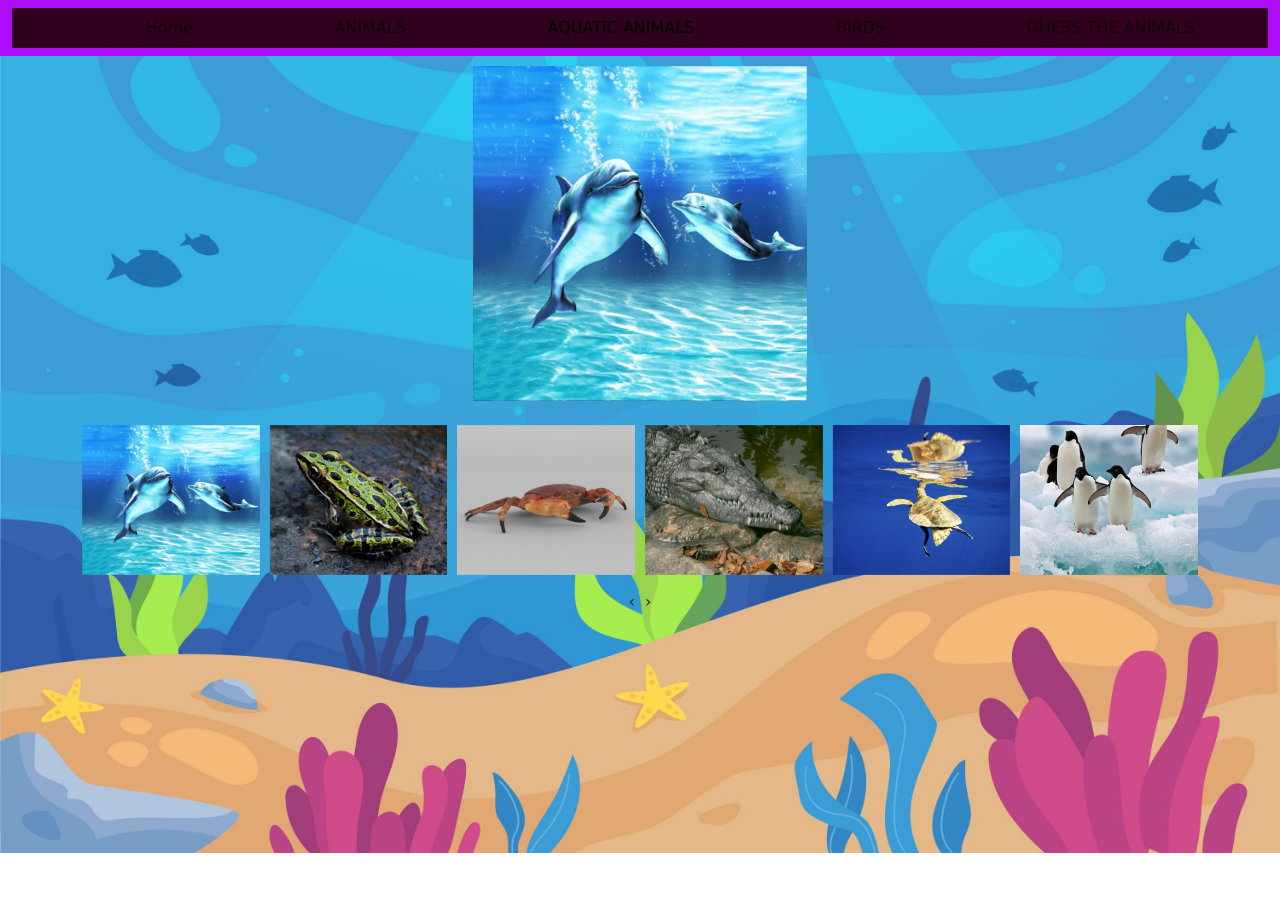
<file: Aquatic_Animals.html>
<!DOCTYPE html>

<html lang="en" dir="ltr">

<head>
  <meta charset="utf-8">
  <title>aquatic</title>
  <link rel="stylesheet" href="aquaticanimal.css">
  <meta name="viewport" content="width=device-width, initial-scale=1.0">
  <script src="https://code.jquery.com/jquery-3.5.1.js"></script>
  <script src="https://cdnjs.cloudflare.com/ajax/libs/OwlCarousel2/2.3.4/owl.carousel.min.js"></script>

  <link href="https://cdn.jsdelivr.net/npm/bootstrap@5.0.1/dist/css/bootstrap.min.css" rel="stylesheet"
    integrity="sha384-+0n0xVW2eSR5OomGNYDnhzAbDsOXxcvSN1TPprVMTNDbiYZCxYbOOl7+AMvyTG2x" crossorigin="anonymous">
  <link rel="stylesheet" href="https://cdnjs.cloudflare.com/ajax/libs/OwlCarousel2/2.3.4/assets/owl.carousel.min.css">
  <link rel="stylesheet" href="https://cdnjs.cloudflare.com/ajax/libs/OwlCarousel2/2.3.4/assets/owl.carousel.css"
    integrity="sha512-UTNP5BXLIptsaj5WdKFrkFov94lDx+eBvbKyoe1YAfjeRPC+gT5kyZ10kOHCfNZqEui1sxmqvodNUx3KbuYI/A=="
    crossorigin="anonymous" referrerpolicy="no-referrer" />
    <link href="https://fonts.googleapis.com/css2?family=Do+Hyeon&display=swap" rel="stylesheet">
  <link rel="stylesheet"
    href="https://cdnjs.cloudflare.com/ajax/libs/OwlCarousel2/2.3.4/assets/owl.theme.default.min.css"
    integrity="sha512-sMXtMNL1zRzolHYKEujM2AqCLUR9F2C4/05cdbxjjLSRvMQIciEPCQZo++nk7go3BtSuK9kfa/s+a4f4i5pLkw=="
    crossorigin="anonymous" referrerpolicy="no-referrer" />
</head>

<body style="background-image: url(aquaticbg.jpg);background-size: cover;">





    <nav class="navbar navbar-expand-lg ">
      <div class="container-fluid">


        <div class="collapse navbar-collapse" id="navbarNav">
          <ul class="navbar-nav">
            <li class="nav-item">
              <a class="nav-link " aria-current="page" href="index.html">Home</a>
            </li>
            <li class="nav-item">
              <a class="nav-link" href="Land_Animals.html">ANIMALS</a>
            </li>
            <li class="nav-item">
              <a class="nav-link active" href="Aquatic_Animals.html">AQUATIC ANIMALS</a>
            </li>
            <li class="nav-item">
              <a class="nav-link " href="Birds.html">BIRDS</a>
            </li>
            <li class="nav-item">
              <a class="nav-link " href="Guess_who.html">GUESS THE ANIMALS</a>
            </li>
          </ul>
        </div>
      </div>
    </nav>



    <div class="container">
    <div class="demo2">

      <img id="demo" src="images/dolphin.jpg" class="center"></img>

    </div>

    <br>






    <div class="hye">




      <div class="owl-carousel owl-theme">
        <div class="item"><img class="image " src="images/dolphin.jpg" data-note="dolphin"></div>
        <div class="item"><img class="image" src="images/frog.jpg" data-note="frog"></div>
        <div class="item"><img class="image " src="images/crab.jpg" data-note="crab"></div>
        <div class="item"><img class="image " src="images/croc.jpg" data-note="croc"></div>
        <div class="item"><img class="image " src="images/turtle.jpg" data-note="turtle"></div>
        <div class="item"><img class="image " src="images/penguin.jpg" data-note="penguin"></div>
        <div class="item"><img class="image " src="images/seal.jpg" data-note="seal"></div>
        <div class="item"><img class="image " src="images/whale.jpg" data-note="whale"></div>
      </div>

      <audio src="sounds/dolphin.mp3" id="dolphin"></audio>
      <audio src="sounds/frog.mp3" id="frog"></audio>
      <audio src="sounds/crab.mp3" id="crab"></audio>
      <audio src="sounds/croc.mp3" id="croc"></audio>
      <audio src="sounds/turtle.mp3" id="turtle"></audio>
      <audio src="sounds/penguin.mp3" id="penguin"></audio>
      <audio src="sounds/seal.mp3" id="seal"></audio>
      <audio src="sounds/whale.mp3" id="whale"></audio>
  
    </div>
  </div>

  <script src="https://cdnjs.cloudflare.com/ajax/libs/jquery/3.6.0/jquery.min.js"
    integrity="sha512-894YE6QWD5I59HgZOGReFYm4dnWc1Qt5NtvYSaNcOP+u1T9qYdvdihz0PPSiiqn/+/3e7Jo4EaG7TubfWGUrMQ=="
    crossorigin="anonymous" referrerpolicy="no-referrer"></script>
  <script src="https://cdnjs.cloudflare.com/ajax/libs/OwlCarousel2/2.3.4/owl.carousel.min.js"
    integrity="sha512-bPs7Ae6pVvhOSiIcyUClR7/q2OAsRiovw4vAkX+zJbw3ShAeeqezq50RIIcIURq7Oa20rW2n2q+fyXBNcU9lrw=="
    crossorigin="anonymous" referrerpolicy="no-referrer">

    </script>
  <script type="text/javascript">



    var owl = $('.owl-carousel');
    owl.owlCarousel({

      loop: true,
      nav: true,
      margin: 10,
      dots: false,

      innerHeight: 10,
      responsive: {
        0: {
          items: 1
        },
        600: {
          items: 3
        },
        960: {
          items: 5
        },
        1200: {
          items: 6
        }
      }
    });




    owl.on('mousewheel', '.owl-stage', function (e) {
      if (e.deltaY > 0) {
        owl.trigger('next.owl');
      } else {
        owl.trigger('prev.owl');
      }
      e.preventDefault();
    });





    const keys = document.querySelectorAll('.image');
    const cen = document.querySelector('#demo');

    









    keys.forEach(key => {

      key.addEventListener('click', () => playNote(key))
    })





    let playNote = (key) => {

      const noteSound = document.getElementById(key.dataset.note)
      var x = key.src

      var filename = x.substring(x.lastIndexOf('/') + 1)

      const str1 = 'images/' + filename


      document.images.namedItem("demo").setAttribute("src", str1)
      



      // noteSound.stop()
      noteSound.currentTime = 0


      setTimeout(function(){
        cen.classList.add('active')
    noteSound.play();

    setTimeout(function(){
        noteSound.pause();
        noteSound.currentTime = 0;
        cen.classList.remove('active')
       
    }, 3000);
}, 1000);










      key.classList.add('active')


      
      noteSound.addEventListener('ended', () => {
        key.classList.remove('active')
   
        
      })
    }






  </script>

</body>

</html>
</file>
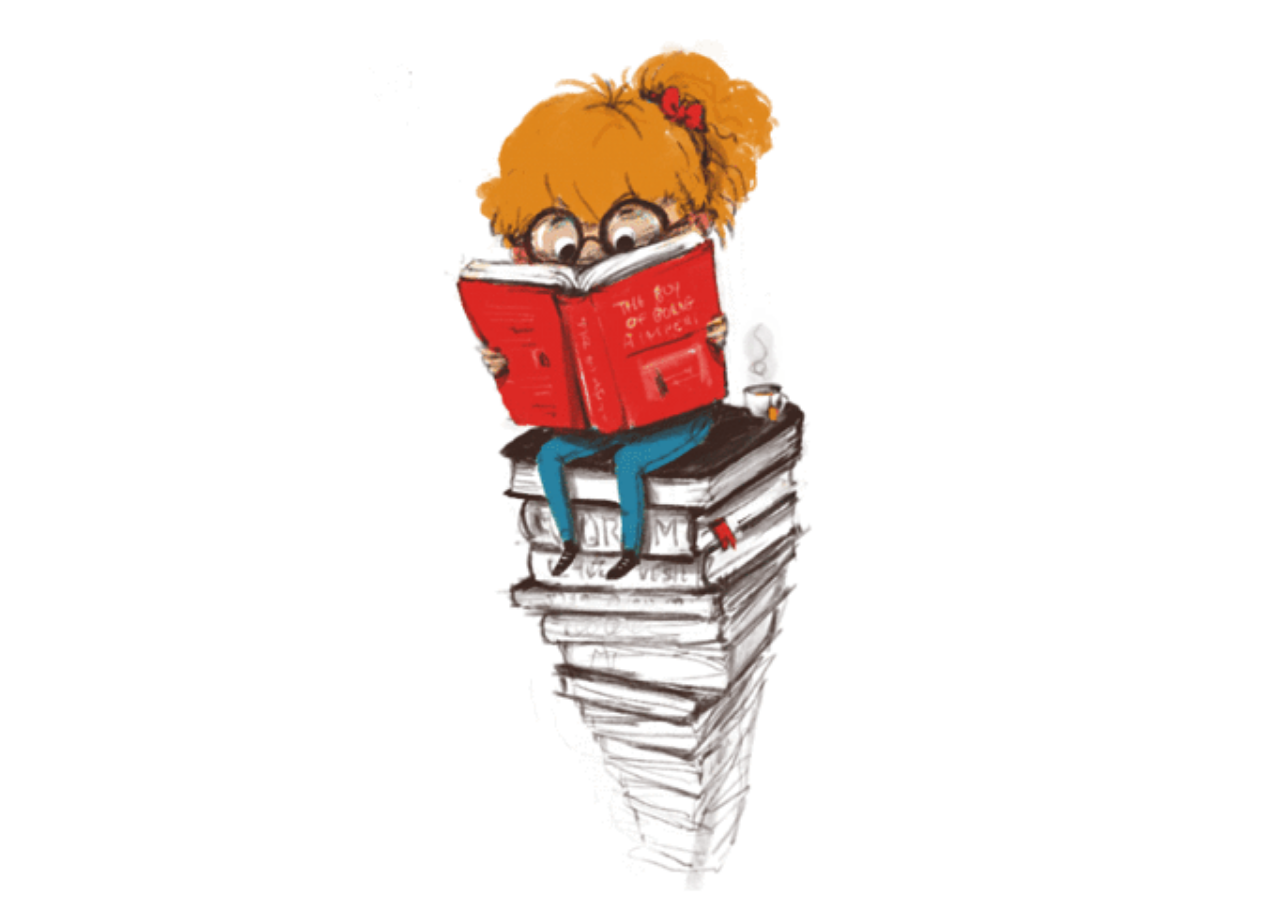
<file: Guess_who.html>
<html lang="en">
<head>
    <meta charset="UTF-8">
    <meta http-equiv="X-UA-Compatible" content="IE=edge">
    <meta name="viewport" content="width=device-width, initial-scale=1.0">
    <link rel="stylesheet" href="guess.css">
    <link rel="preconnect" href="https://fonts.gstatic.com">
    <link href="https://fonts.googleapis.com/css2?family=Do+Hyeon&display=swap" rel="stylesheet">
    <title>KIDZZOO</title>
</head>

<body>
  <div class="fullscreen-bg">
     <video loop muted autoplay poster="giphy.jpg" class="fullscreen-bg__video">
         <source src="giphy.gif" type="video/webm">
     </video>
 </div>

</body>
</file>
<file: aquaticanimal.css>
body{
    position: relative;
   background-image: url("aquaticbg.jpg");
    background-repeat: no-repeat;
    background-size: cover;
    font-family: 'Do Hyeon', sans-serif;
    object-fit: cover;

    height: 100%;
    width: 100%;

  }.navbar{
    background-color: rgb(174, 11, 250);
  }
.navbar-nav{

  text-align: center;
  background-color: rgb(49, 2, 31);
  width: 100%;
}


 .nav-item{
  padding-left: 10%;


}/*
.nav-link{
  width: 100%;
  background-color: blueviolet;
} */

.image{
 
    height: 150px;
    height: 150px;
}

    .center {
        display: block;
        margin-top: 10px;
        margin-left: auto;
        margin-right: auto;
        width: 30%;
        height: 30%;
      }
      .image:active {
        border-radius: 5%;
       border-top:2px solid rgb(2, 159, 231);
       border-left:4px solid rgb(5, 113, 236);
       border-bottom:2px solid rgb(5, 223, 252);
       border-right:4px solid rgb(5, 220, 248);
       box-shadow:2px 0 3px rgba(10, 212, 226, 0.1) inset,-5px 5px 20px rgba(0,0,0,0.2) inset,0 0 3px rgba(0,0,0,0.2);
       background:linear-gradient(to bottom,rgb(9, 119, 221) 0%,#059db8 100%)

     }
     .center.active{
      -moz-transform: scale(1.05);
      -webkit-transform: scale(1.05);
      -o-transform: scale(1.05);
      -ms-transform: scale(1.05);
      -webkit-transform: scale(1.05);
      transform: scale(1.05);
    
      -webkit-transition: transform 1.05s ease-in-out;
      transition: transform 1.05s ease-in-out;
      -moz-transition:transform 1.05s ease-in-out;
      -ms-transition:transform 1.05s ease-in-out;
    
    
      border-top:4px solid rgb(6, 41, 240);
      border-left:4px solid rgb(6, 82, 247);
      border-bottom:4px solid rgb(5, 164, 238);
      border-right:4px solid rgb(5, 134, 240);
      box-shadow:2px 0 3px rgba(12, 228, 217, 0.1) inset,-5px 5px 20px rgba(0,0,0,0.2) inset,0 0 3px rgba(0,0,0,0.2);
      background:linear-gradient(to bottom,rgb(17, 139, 238) 0%rgb(11, 82, 235)4 100%) 
    
    
    }
</file>
<file: guess.css>
.fullscreen-bg {
    position: fixed;
    top: 0;
    right: 0;
    bottom: 0;
    left: 0;
    overflow: hidden;
    z-index: -100;
}

.fullscreen-bg__video {
    position: absolute;
    top: 0;
    left: 0;
    width: 100%;
    height: 100%;
}
</file>
